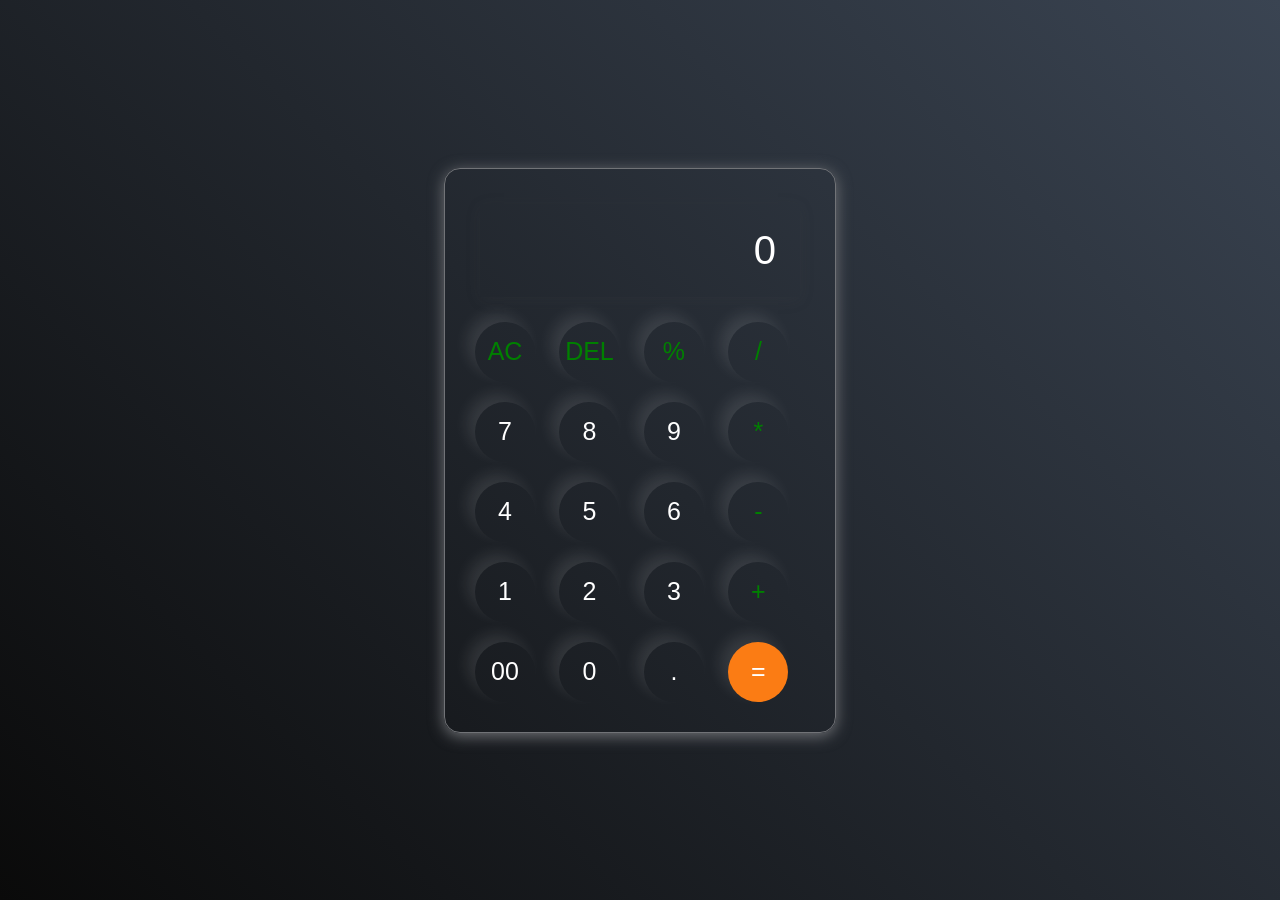
<file: Calculator/index.html>
<!DOCTYPE html>
<html lang="en">

<head>
    <meta charset="UTF-8">
    <meta name="viewport" content="width=device-width, initial-scale=1.0">
    <title>Calculator</title>
    <link rel="stylesheet" href="style.css">
</head>

<body>

    <div class="cal">
        <input type="text" placeholder="0" id="box">
        <div>
            <button class="operator">AC</button>
            <button class="operator">DEL</button>
            <button class="operator">%</button>
            <button class="operator">/</button>
        </div>
        <div>
            <button>7</button>
            <button>8</button>
            <button>9</button>
            <button class="operator">*</button>
        </div>
        <div>
            <button>4</button>
            <button>5</button>
            <button>6</button>
            <button class="operator">-</button>
        </div>
        <div>
            <button>1</button>
            <button>2</button>
            <button>3</button>
            <button class="operator">+</button>
        </div>
        <div>
            <button>00</button>
            <button>0</button>
            <button>.</button>
            <button class="equalBtn">=</button>
        </div>


    </div>













    <script src="script.js"></script>
</body>

</html>
</file>
<file: Calculator/style.css>
*{
    margin: 0%;
    padding: 0%;
    box-sizing: border-box;
    font-family: Verdana, Geneva, Tahoma, sans-serif;
}

body{
    width: 100%;
    height: 100vh;
    display: flex;
    justify-content: center;
    align-items: center;
    background: linear-gradient(45deg, #0a0a0a, #3a4452);
}

.cal{
    border: 1px solid #717377;
    border-radius: 16px;
    padding: 20px;
    box-shadow: 0px 3px 15px rgba(113, 115, 119, 1.0);
    background-color: transparent;
}

input{
    width: 320px;
    padding: 24px;
    margin: 15px;
    background: transparent;
    border: none;
    box-shadow: 0px 3px 15px rgba(84, 84, 84, 0.1);
    font-size: 40px;
    text-align: right;
    cursor: pointer;
    color: #ffffff;

}
input::placeholder{
     color: #ffffff;
}


button{
    border: none;
    width: 60px;
    height: 60px;
    margin: 10px;
    border-radius: 50%;
    background: transparent;
    font-size: 25px;
    color: #ffffff;
    box-shadow: -8px -8px 15px rgba(255, 255, 255, 0.1); 
    cursor: pointer;
}

.equalBtn{
    background-color: #fb7c14;
}

.operator{
    color: green;
}
</file>
